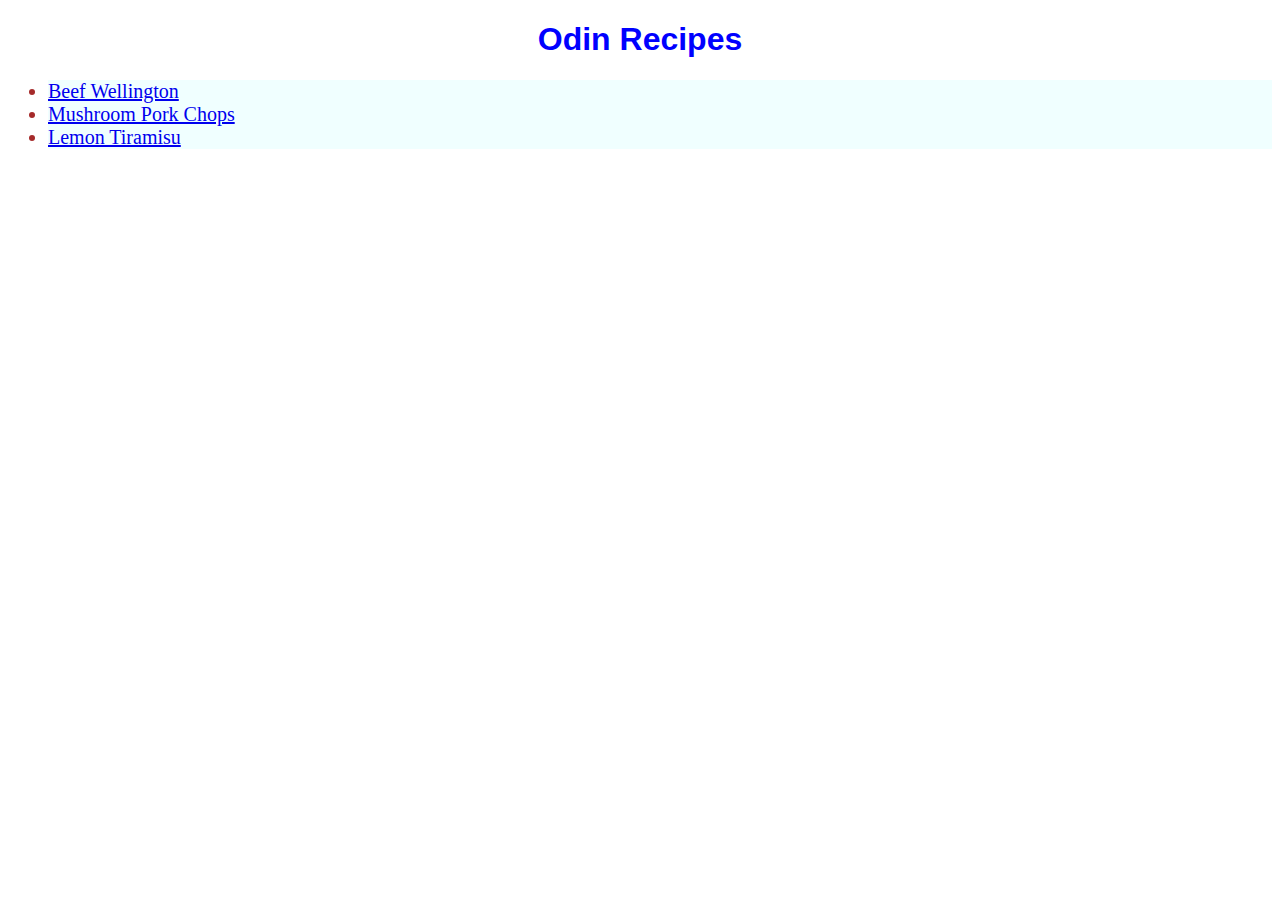
<file: index.html>
<!DOCTYPE html>
<html lang="en">
<head>
    <meta charset="UTF-8">
    <meta name="viewport" content="width=device-width, initial-scale=1.0">
    <title>Document</title>
    <link rel="stylesheet" href="styles.css">
</head>
<body>
    <h1>Odin Recipes</h1>
    <ul>
        <li> <a href="recipes/beefwellington.html">Beef Wellington</a></li>
        <li> <a href="recipes/porkchop.html">Mushroom Pork Chops</a></li>
        <li> <a href="recipes/tiramisu.html">Lemon Tiramisu</a></li>
    </ul>
</body>
</html>
</file>
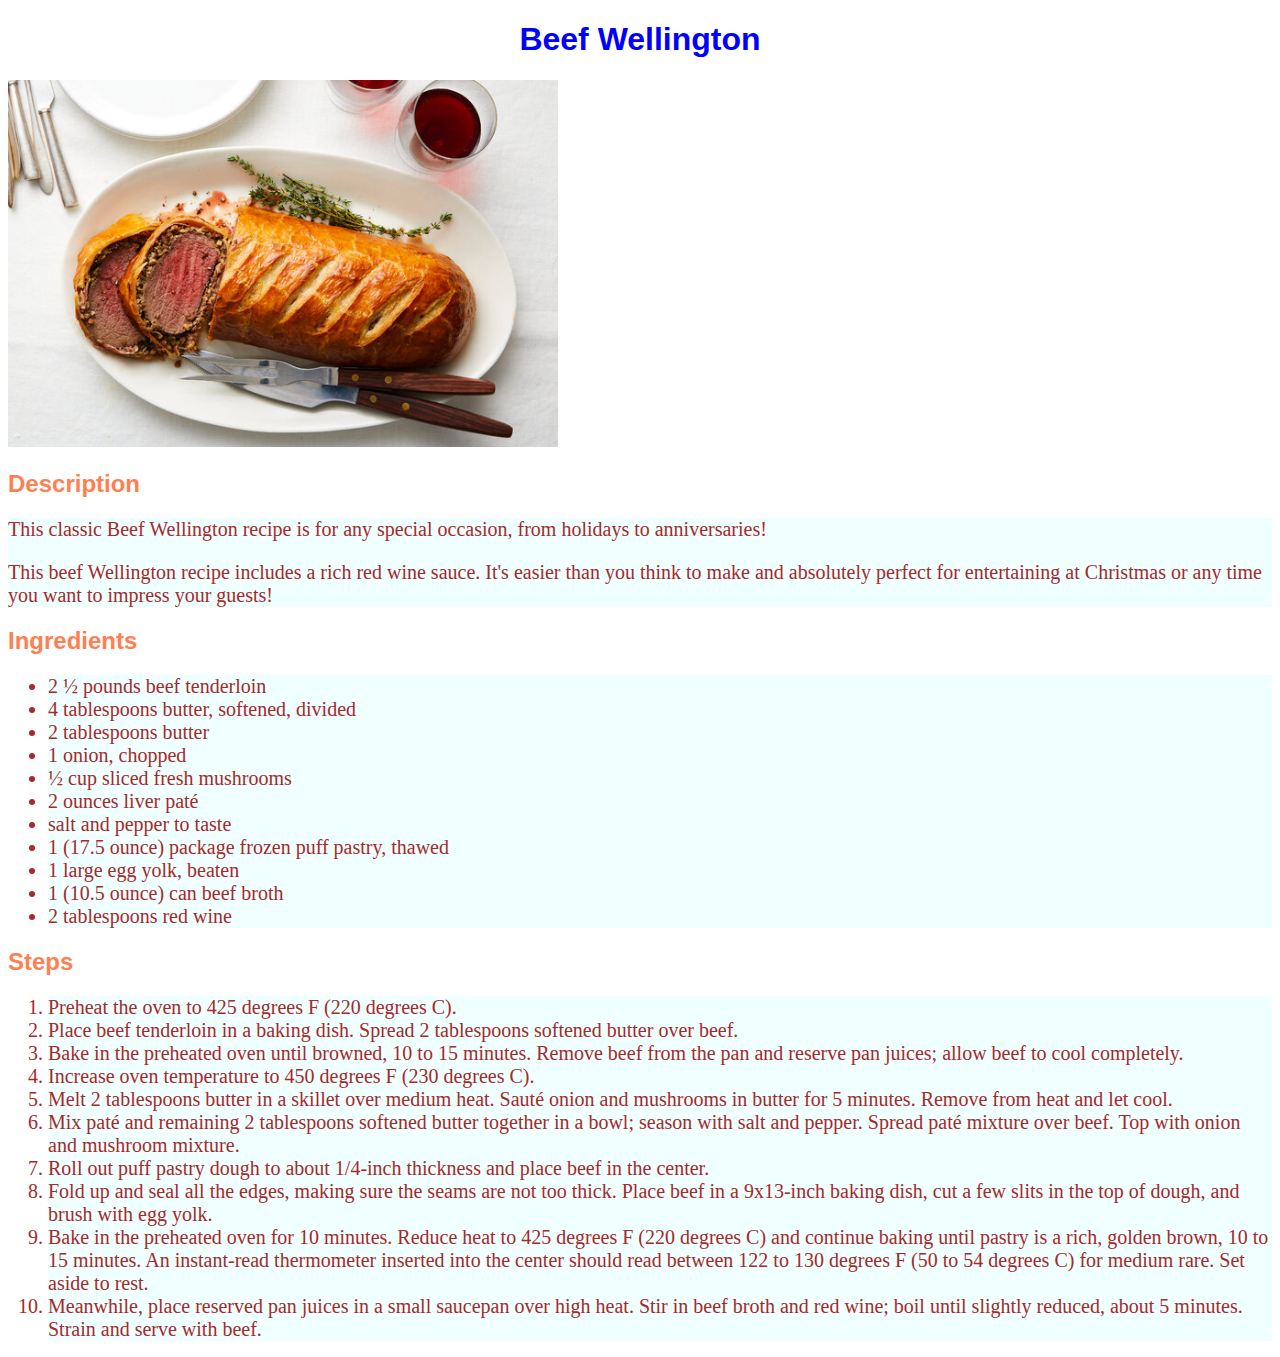
<file: recipes/beefwellington.html>
<!DOCTYPE html>
<html lang="en">
<head>
    <meta charset="UTF-8">
    <meta name="viewport" content="width=device-width, initial-scale=1.0">
    <title>Document</title>
    <link rel="stylesheet" href="../styles.css">
</head>
<body>
    <h1>Beef Wellington</h1>

    <img src="../images/beef.jpg" alt="this is a beef wellington" class="wellington">
    <h2>Description</h2>
    <div class="body">
        This classic Beef Wellington recipe is for any special occasion, from holidays to anniversaries!
        <p>This beef Wellington recipe includes a rich red wine sauce. It's easier than you think to make and absolutely perfect for entertaining at Christmas or any time you want to impress your guests!</p>
    </div>

    <h2>Ingredients</h2>
    <ul>
        <li>2 ½ pounds beef tenderloin</li>
        <li>4 tablespoons butter, softened, divided</li>
        <li>2 tablespoons butter</li>
        <li>1 onion, chopped</li>
        <li>½ cup sliced fresh mushrooms</li>
        <li>2 ounces liver paté</li>
        <li>salt and pepper to taste</li>
        <li>1 (17.5 ounce) package frozen puff pastry, thawed</li>
        <li>1 large egg yolk, beaten</li>
        <li>1 (10.5 ounce) can beef broth</li>
        <li>2 tablespoons red wine</li>
    </ul>

    <h2>Steps</h2>
    <ol>
        <li>Preheat the oven to 425 degrees F (220 degrees C).</li>
        <li>Place beef tenderloin in a baking dish. Spread 2 tablespoons softened butter over beef.</li>
        <li>Bake in the preheated oven until browned, 10 to 15 minutes. Remove beef from the pan and reserve pan juices; allow beef to cool completely.</li>
        <li>Increase oven temperature to 450 degrees F (230 degrees C).</li>
        <li>Melt 2 tablespoons butter in a skillet over medium heat. Sauté onion and mushrooms in butter for 5 minutes. Remove from heat and let cool.</li>
        <li>Mix paté and remaining 2 tablespoons softened butter together in a bowl; season with salt and pepper. Spread paté mixture over beef. Top with onion and mushroom mixture.</li>
        <li>Roll out puff pastry dough to about 1/4-inch thickness and place beef in the center.</li>
        <li>Fold up and seal all the edges, making sure the seams are not too thick. Place beef in a 9x13-inch baking dish, cut a few slits in the top of dough, and brush with egg yolk.</li>
        <li>Bake in the preheated oven for 10 minutes. Reduce heat to 425 degrees F (220 degrees C) and continue baking until pastry is a rich, golden brown, 10 to 15 minutes. An instant-read thermometer inserted into the center should read between 122 to 130 degrees F (50 to 54 degrees C) for medium rare. Set aside to rest.</li>
        <li>Meanwhile, place reserved pan juices in a small saucepan over high heat. Stir in beef broth and red wine; boil until slightly reduced, about 5 minutes. Strain and serve with beef.</li>
    </ol>
</body>
</html>
</file>
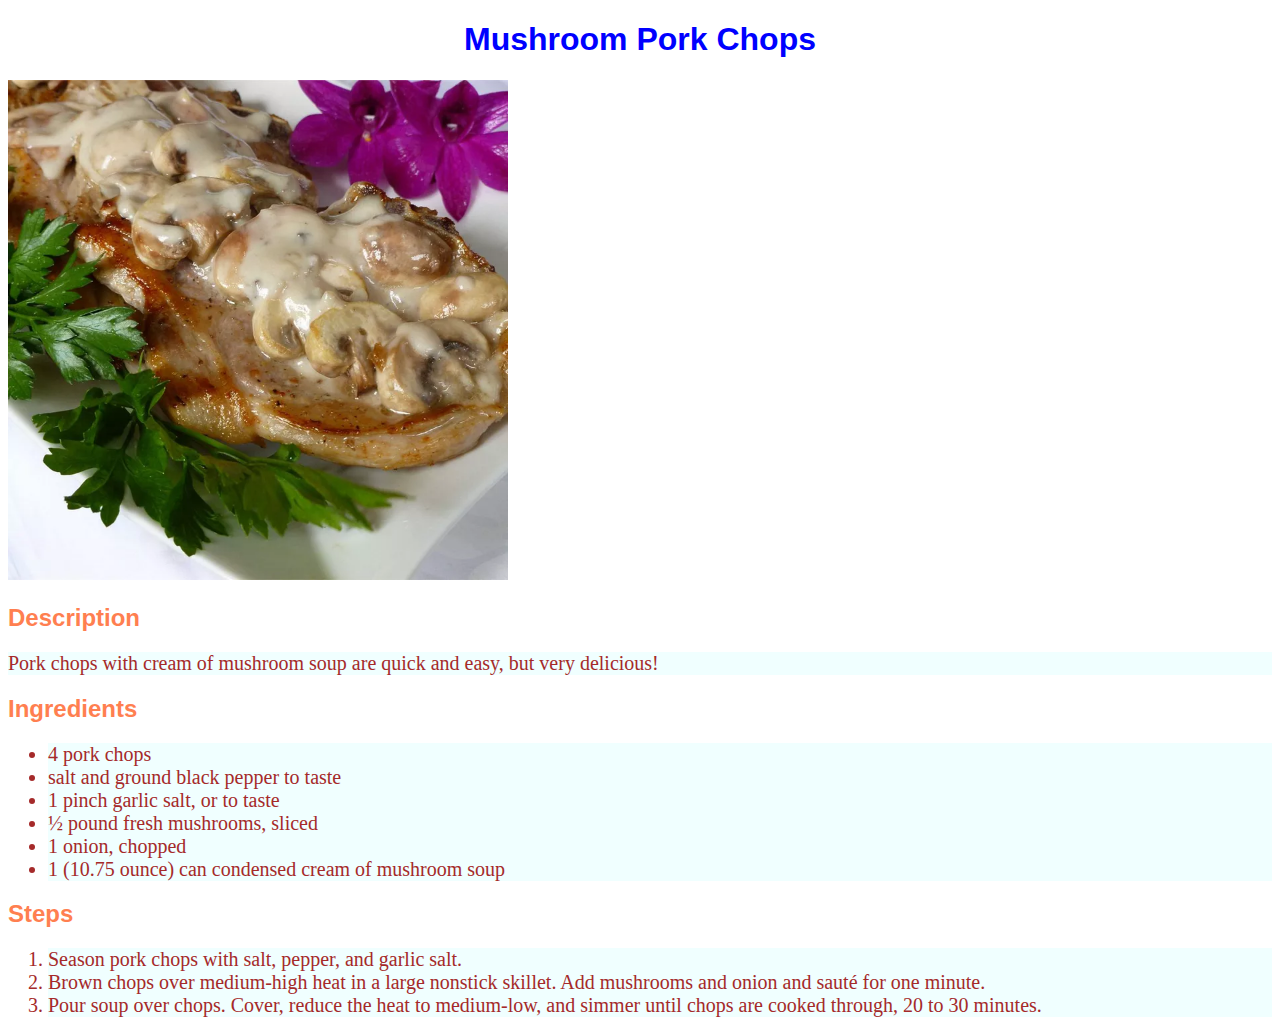
<file: recipes/porkchop.html>
<!DOCTYPE html>
<html lang="en">
<head>
    <meta charset="UTF-8">
    <meta name="viewport" content="width=device-width, initial-scale=1.0">
    <title>Document</title>
    <link rel="stylesheet" href="../styles.css">
</head>
<body>
    <h1>Mushroom Pork Chops</h1>

    <img src="../images/porkchop.jpg" alt="this is a mushroom pork chop" class="pork">
    <h2>Description</h2>
    <div class="body">
        Pork chops with cream of mushroom soup are quick and easy, but very delicious!
    </div>

    <h2>Ingredients</h2>
    <ul>
        <li>4 pork chops</li>
        <li>salt and ground black pepper to taste</li>
        <li>1 pinch garlic salt, or to taste</li>
        <li>½ pound fresh mushrooms, sliced</li>
        <li>1 onion, chopped</li>
        <li>1 (10.75 ounce) can condensed cream of mushroom soup</li>
    </ul>

    <h2>Steps</h2>
    <ol>
        <li>Season pork chops with salt, pepper, and garlic salt.</li>
        <li>Brown chops over medium-high heat in a large nonstick skillet. Add mushrooms and onion and sauté for one minute.</li>
        <li>Pour soup over chops. Cover, reduce the heat to medium-low, and simmer until chops are cooked through, 20 to 30 minutes.</li>
    </ol>
</body>
</html>
</file>
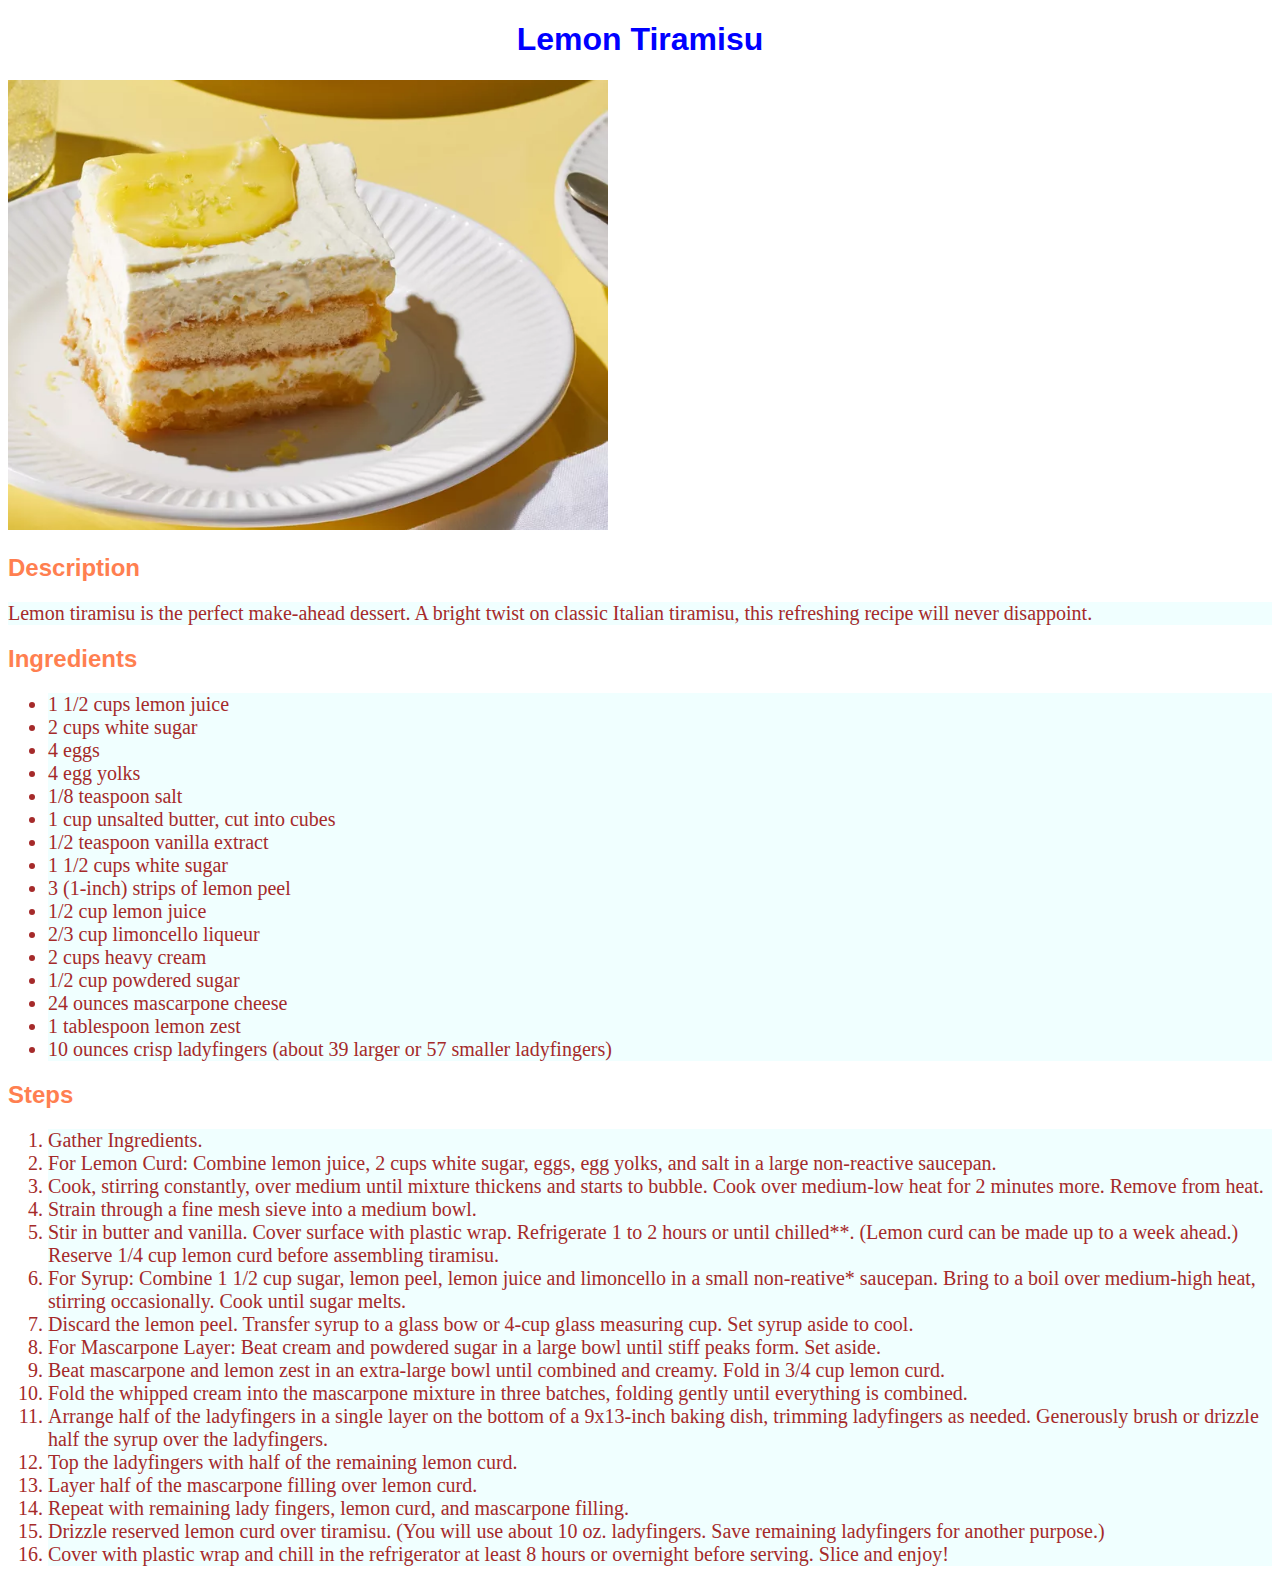
<file: recipes/tiramisu.html>
<!DOCTYPE html>
<html lang="en">
<head>
    <meta charset="UTF-8">
    <meta name="viewport" content="width=device-width, initial-scale=1.0">
    <title>Document</title>
    <link rel="stylesheet" href="../styles.css">
</head>
<body>
    <h1>Lemon Tiramisu</h1>

    <img src="../images/tiramisu.jpg" alt="this is a lemon tiramisu" class="tiramisu">
    <h2>Description</h2>
    <div class="body">
        Lemon tiramisu is the perfect make-ahead dessert. A bright twist on classic Italian tiramisu, this refreshing recipe will never disappoint. 
    </div>

    <h2>Ingredients</h2>
    <ul>
        <li>1 1/2 cups lemon juice</li>
        <li>2 cups white sugar</li>
        <li>4 eggs</li>
        <li>4 egg yolks</li>
        <li>1/8 teaspoon salt</li>
        <li>1 cup unsalted butter, cut into cubes</li>
        <li>1/2 teaspoon vanilla extract</li>
        <li>1 1/2 cups white sugar</li>
        <li>3 (1-inch) strips of lemon peel</li>
        <li>1/2 cup lemon juice</li>
        <li>2/3 cup limoncello liqueur</li>
        <li>2 cups heavy cream</li>
        <li>1/2 cup powdered sugar</li>
        <li>24 ounces mascarpone cheese</li>
        <li>1 tablespoon lemon zest</li>
        <li>10 ounces crisp ladyfingers (about 39 larger or 57 smaller ladyfingers)</li>
    </ul>

    <h2>Steps</h2>
    <ol>
        <li>Gather Ingredients.</li>
        <li>For Lemon Curd: Combine lemon juice, 2 cups white sugar, eggs, egg yolks, and salt in a large non-reactive saucepan.</li>
        <li>Cook, stirring constantly, over medium until mixture thickens and starts to bubble. Cook over medium-low heat for 2 minutes more. Remove from heat.</li>
        <li>Strain through a fine mesh sieve into a medium bowl.</li>
        <li>Stir in butter and vanilla. Cover surface with plastic wrap. Refrigerate 1 to 2 hours or until chilled**. (Lemon curd can be made up to a week ahead.) Reserve 1/4 cup lemon curd before assembling tiramisu.</li>
        <li>For Syrup: Combine 1 1/2 cup sugar, lemon peel, lemon juice and limoncello in a small non-reative* saucepan. Bring to a boil over medium-high heat, stirring occasionally. Cook until sugar melts.</li>
        <li>Discard the lemon peel. Transfer syrup to a glass bow or 4-cup glass measuring cup. Set syrup aside to cool.</li>
        <li>For Mascarpone Layer: Beat cream and powdered sugar in a large bowl until stiff peaks form. Set aside.</li>
        <li>Beat mascarpone and lemon zest in an extra-large bowl until combined and creamy. Fold in 3/4 cup lemon curd.</li>
        <li>Fold the whipped cream into the mascarpone mixture in three batches, folding gently until everything is combined.</li>
        <li>Arrange half of the  ladyfingers in a single layer on the bottom of a 9x13-inch baking dish, trimming ladyfingers as needed. Generously brush or drizzle half the syrup over the ladyfingers.</li>
        <li>Top the ladyfingers with half of the remaining lemon curd.</li>
        <li>Layer half of the mascarpone filling over lemon curd.</li>
        <li>Repeat with remaining lady fingers, lemon curd, and mascarpone filling.</li>
        <li>Drizzle reserved lemon curd over tiramisu. (You will use about 10 oz. ladyfingers. Save remaining ladyfingers for another purpose.)</li>
        <li>Cover with plastic wrap and chill in the refrigerator at least 8 hours or overnight before serving. Slice and enjoy!</li>
    </ol>
</body>
</html>
</file>
<file: styles.css>
li {
    font-size:30px;
}

h1 {
    color: blue;
    text-align: center;
    font-family: Arial, Verdana, Tahoma, "Trebuchet MS", Georgia;
}

h2 {
    font-family:Verdana, Arial, Tahoma, "Trebuchet MS", Georgia;
    color:coral
}

li,
.body {
    font-size: 20px;
    color:brown;
    background-color:azure;
}

.wellington {
    height: auto;
    width: 550px;
}

.pork {
    height: auto;
    width: 500px;
}

.tiramisu{
    height: auto;
    width: 600px;
}
</file>
